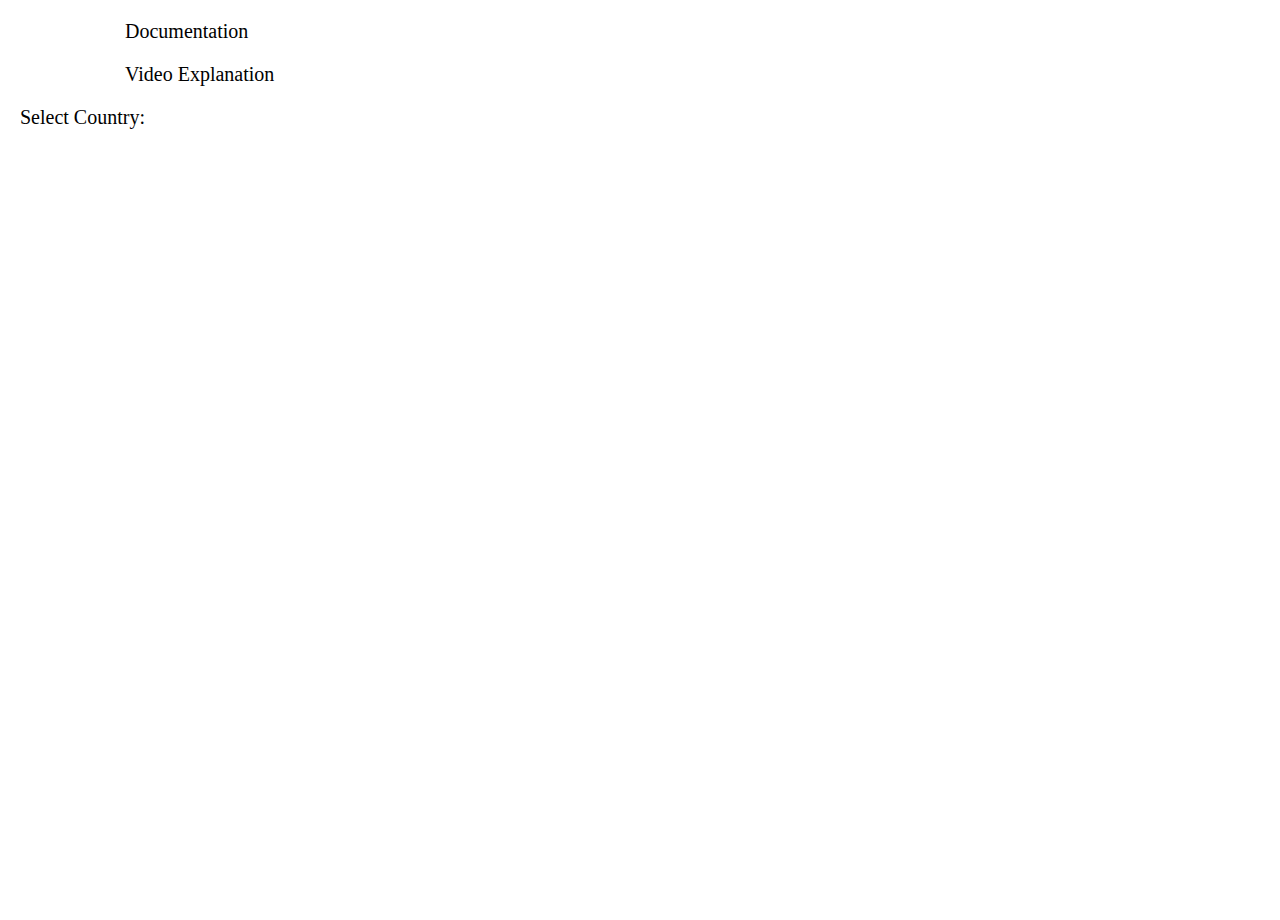
<file: index.html>
<!DOCTYPE html>
<meta charset="utf-8" />
<div class="nav">
  <a href="Documentation.html">Documentation</a>
  <a href="youtube.html">Video Explanation</a>
  <link rel="stylesheet" href="styles.css" />
</div>
<style>
  /* set the CSS */
  x` .line {
    fill: none;
    stroke-width: 2px;
  }
</style>
<div id="chart">Select Country:</div>
<div id="line"></div>
<body>
  <!-- load the d3.js library -->
  <script src="https://d3js.org/d3.v5.min.js"></script>
  <script>
    // set the dimensions and margins of the graph
    var margin = { top: 20, right: 120, bottom: 50, left: 70 },
      width = 1060 - margin.left - margin.right,
      height = 500 - margin.top - margin.bottom;

    // parse the date / time
    var parseTime = d3.timeParse("%Y-%m-%d");

    // set the ranges
    var x = d3.scaleTime().range([0, width]);
    var y = d3.scaleLinear().range([height, 0]);

    // define the 1st line
    var cases_line = d3
      .line()
      .x(function (d) {
        return x(d["Date_reported"]);
      })
      .y(function (d) {
        return y(d["Cumulative_cases"]);
      });

    // define the 2nd line
    var deaths_line = d3
      .line()
      .x(function (d) {
        return x(d["Date_reported"]);
      })
      .y(function (d) {
        return y(d["Cumulative_deaths"]);
      });

    // append the svg obgect to the body of the page
    // appends a 'group' element to 'svg'
    // moves the 'group' element to the top left margin
    var svg = d3
      .select("#line")
      .append("svg")
      .attr("width", width + margin.left + margin.right)
      .attr("height", height + margin.top + margin.bottom);

    //adding legend
    svg
      .append("circle")
      .attr("cx", width + margin.left + 20)
      .attr("cy", 10)
      .attr("r", 6)
      .style("fill", "steelblue");
    svg
      .append("circle")
      .attr("cx", width + margin.left + 20)
      .attr("cy", 30)
      .attr("r", 6)
      .style("fill", "red");
    svg
      .append("text")
      .attr("x", width + margin.left + 30)
      .attr("y", 10)
      .text("Total Cases")
      .style("font-size", "15px")
      .attr("alignment-baseline", "middle");
    svg
      .append("text")
      .attr("x", width + margin.left + 30)
      .attr("y", 30)
      .text("Total Deaths")
      .style("font-size", "15px")
      .attr("alignment-baseline", "middle");

    //add x-axis label
    svg
      .append("text")
      .attr(
        "transform",
        "translate(" +
          (width + margin.left + margin.right) / 2 +
          " ," +
          (height + margin.top + 40) +
          ")"
      )
      .style("text-anchor", "middle")
      .text("Date");

    // Get the data
    d3.csv("WHO-COVID-19-global-data.csv").then(function (data) {
      console.log(parseTime("03/01/2020"));
      // format the data
      data.forEach(function (d) {
        d["Date_reported"] = parseTime(d["Date_reported"]);
        d["Cumulative_cases"] = +d["Cumulative_cases"];
        d["Cumulative_deaths"] = +d["Cumulative_deaths"];
      });

      dataset = d3
        .nest()
        .key(function (d) {
          return d.Country;
        })
        .entries(data);
      console.log(dataset);

      var dropDown = d3
        .select("#chart")
        .append("select")
        .attr("class", "chart");

      var options = dropDown
        .selectAll("option")
        .data(dataset)
        .enter()
        .append("option");
      options
        .text(function (d) {
          return d.key;
        })
        .attr("value", function (d) {
          return d.values;
        });

      d3.select("#chart select").on("change", function (d) {
        selectedCountry = this.options[this.selectedIndex].text;
        console.log(selectedCountry);
        drawLines(data, selectedCountry);
      });

      drawLines(data, "Afghanistan");
    });

    function drawLines(data, country) {
      svg.select("g").remove();
      data = data.filter((d) => {
        return d.Country == country;
      });

      // Scale the range of the data
      x.domain(
        d3.extent(data, function (d) {
          return d["Date_reported"];
        })
      );
      y.domain([
        0,
        d3.max(data, function (d) {
          return Math.max(d["Cumulative_cases"], d["Cumulative_deaths"]);
        }),
      ]);

      g = svg
        .append("g")
        .attr("transform", "translate(" + margin.left + "," + margin.top + ")");

      //   Add the cases_line path.
      g.append("path")
        .data([data])
        .attr("class", "line")
        .attr("fill", "none")
        .style("stroke", "steelblue")
        .attr("d", cases_line);

      // Add the deaths_line path.
      g.append("path")
        .data([data])
        .attr("class", "line")
        .style("stroke", "red")
        .attr("d", deaths_line);

      // Add the X Axis
      g.append("g")
        .attr("transform", "translate(0," + height + ")")
        .call(d3.axisBottom(x));

      // Add the Y Axis
      g.append("g").call(d3.axisLeft(y));
    }
  </script>
</body>
</file>
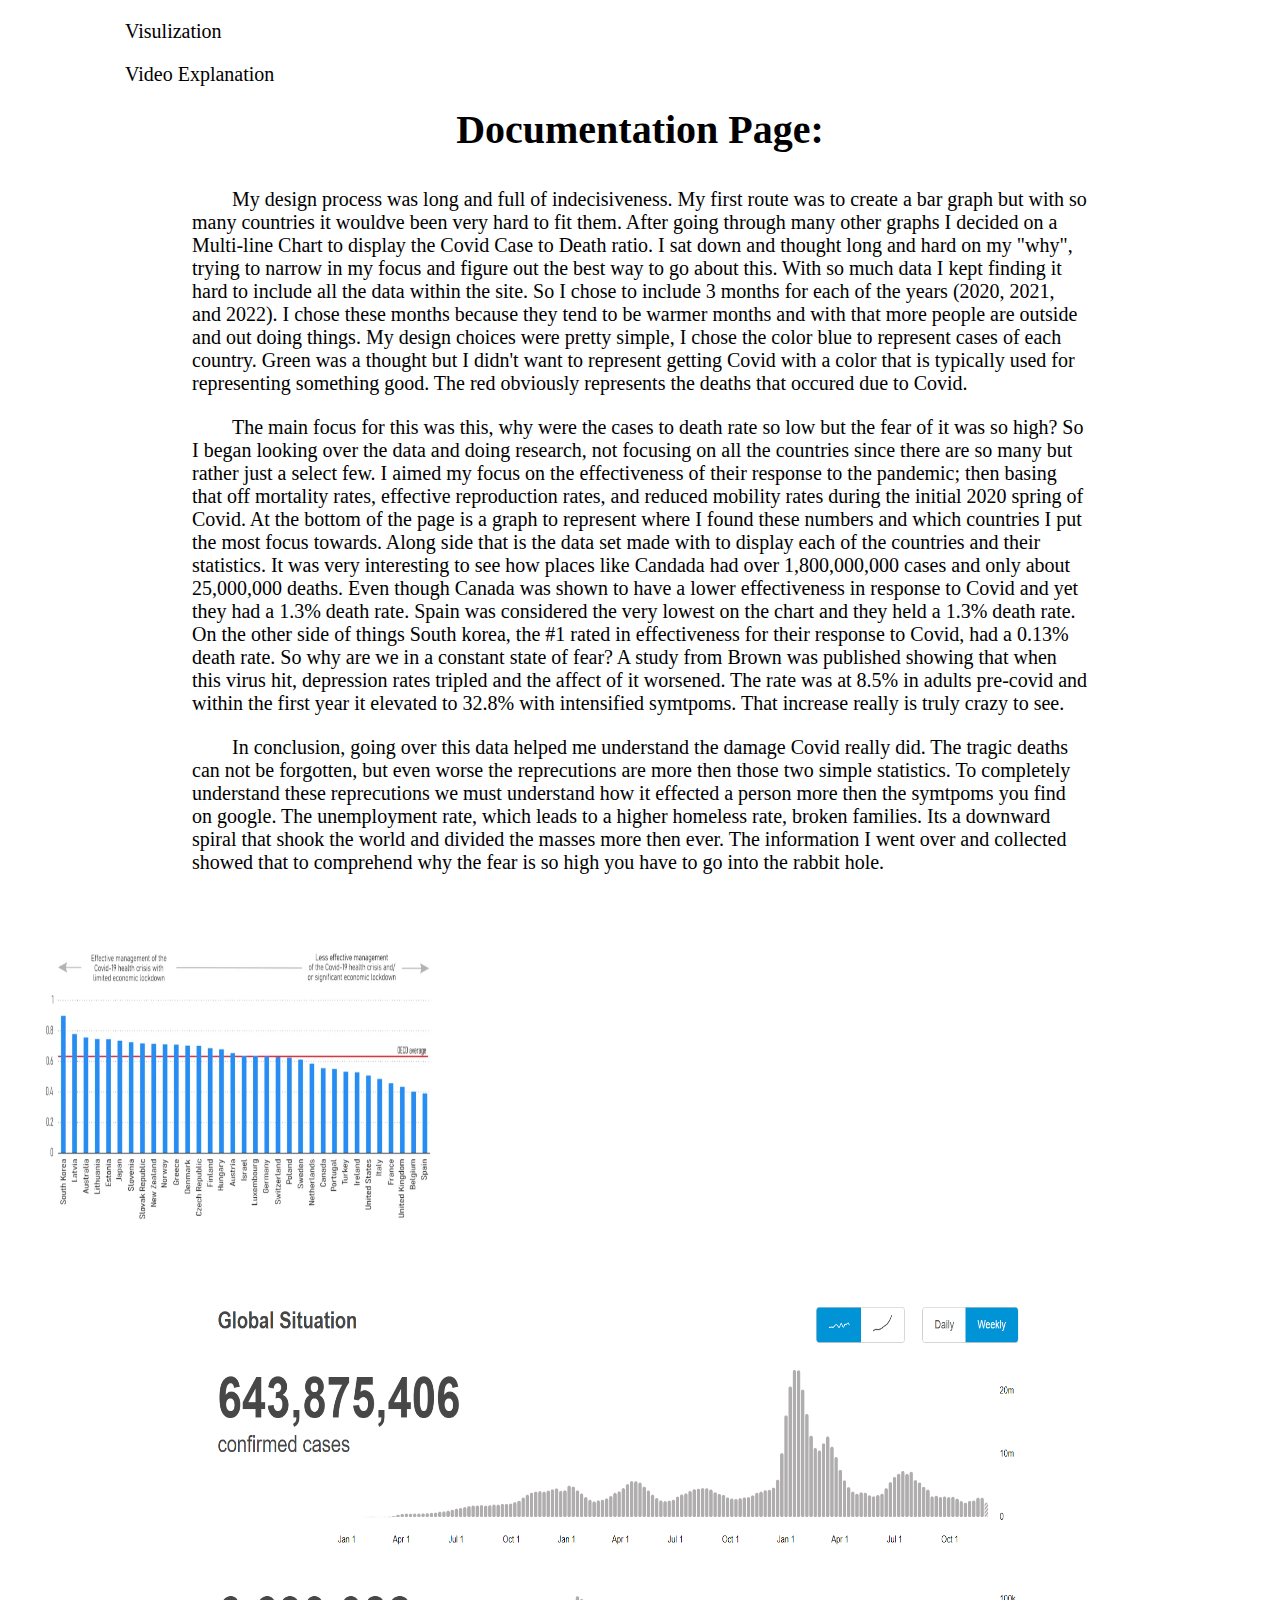
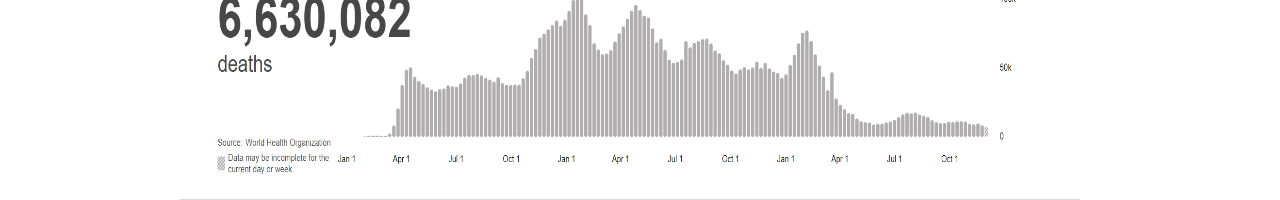
<file: Documentation.html>
<!DOCTYPE html>
<html lang="en">
<head>
    <meta charset="UTF-8">
    <meta http-equiv="X-UA-Compatible" content="IE=edge">
    <meta name="viewport" content="width=device-width, initial-scale=1.0">
    <link rel="stylesheet" href="styles.css">
    <title>Covid Case to Death ratio</title>
</head>
<body>
    <div class="animation">
        
    </div>
    <div class="nav">
        <a href="index.html">Visulization</a>
        <a href="youtube.html">Video Explanation</a>
    </div>
    <div class="design_process">
        <h2>Documentation Page:<h2>
            <div class="paragraphs">
            <p>My design process was long and full of indecisiveness. My first route was to create a bar graph but with so many countries it wouldve been very hard to fit them. After going through many other graphs I decided on a Multi-line Chart to display the Covid Case to Death ratio. I sat down and thought long and hard on my "why", trying to narrow in my focus and figure out the best way to go about this. With so much data I kept finding it hard to include all the data within the site. So I chose to include 3 months for each of the years (2020, 2021, and 2022). I chose these months because they tend to be warmer months and with that more people are outside and out doing things. My design choices were pretty simple, I chose the color blue to represent cases of each country. Green was a thought but I didn't want to represent getting Covid with a color that is typically used for representing something good. The red obviously represents the deaths that occured due to Covid.
            </p>
            <p>
            The main focus for this was this, why were the cases to death rate so low but the
            fear of it was so high? So I began looking over the data and doing research, not focusing on all the countries since there are so many but rather just a select few. I aimed my focus on the effectiveness of their response to the pandemic; then basing that off mortality rates, effective reproduction rates, and reduced mobility rates during the initial 2020 spring of Covid. At the bottom of the page is a graph to represent where I found these numbers and which countries I put the most focus towards. Along side that is the data set made with to display each of the countries and their statistics. It was very interesting to see how places like Candada had over 1,800,000,000 cases and only about 25,000,000 deaths. Even though Canada was shown to have a lower effectiveness in response to Covid and yet they had a 1.3% death rate. Spain was considered the very lowest on the chart and they held a 1.3% death rate. On the other side of things South korea, the #1 rated in effectiveness for their response to Covid, had a 0.13% death rate. So why are we in a constant state of fear? A study from Brown was published showing that when this virus hit, depression rates tripled and the affect of it worsened. The rate was at 8.5% in adults pre-covid and within the first year it elevated to 32.8% with intensified symtpoms. That increase really is truly crazy to see.
            </p>
            <p>
            In conclusion, going over this data helped me understand the damage Covid really did. The tragic deaths can not be forgotten, but even worse the reprecutions are more then those two simple statistics. To completely understand these reprecutions we must understand how it effected a person more then the symtpoms you find on google. The unemployment rate, which leads to a higher homeless rate, broken families. Its a downward spiral that shook the world and divided the masses more then ever. The information I went over and collected showed that to comprehend why the fear is so high you have to go into the rabbit hole.  
            </p>
            <p>
                <div class="example">
                <img src="img/graph.png" alt="example">
                <div class="datadash">
                    <div class='tableauPlaceholder' id='viz1670620638294' style='position: relative'><noscript><a href='#'><img alt='Covid Cases and Deaths since 2020 ' src='https:&#47;&#47;public.tableau.com&#47;static&#47;images&#47;Co&#47;Covidcasesanddeaths_16706205072890&#47;Sheet1&#47;1_rss.png' style='border: none' /></a></noscript><object class='tableauViz'  style='display:none;'><param name='host_url' value='https%3A%2F%2Fpublic.tableau.com%2F' /> <param name='embed_code_version' value='3' /> <param name='site_root' value='' /><param name='name' value='Covidcasesanddeaths_16706205072890&#47;Sheet1' /><param name='tabs' value='no' /><param name='toolbar' value='yes' /><param name='static_image' value='https:&#47;&#47;public.tableau.com&#47;static&#47;images&#47;Co&#47;Covidcasesanddeaths_16706205072890&#47;Sheet1&#47;1.png' /> <param name='animate_transition' value='yes' /><param name='display_static_image' value='yes' /><param name='display_spinner' value='yes' /><param name='display_overlay' value='yes' /><param name='display_count' value='yes' /><param name='language' value='en-US' /><param name='filter' value='publish=yes' /></object></div>                <script type='text/javascript'>                    var divElement = document.getElementById('viz1670620638294');                    var vizElement = divElement.getElementsByTagName('object')[0];                    vizElement.style.width='100%';vizElement.style.height=(divElement.offsetWidth*0.75)+'px';                    var scriptElement = document.createElement('script');                    scriptElement.src = 'https://public.tableau.com/javascripts/api/viz_v1.js';                    vizElement.parentNode.insertBefore(scriptElement, vizElement);                </script>
                </div>

                <div class="datatwo">
                    <div class='tableauPlaceholder' id='viz1670621650525' style='position: relative'><noscript><a href='#'><img alt='Sheet 2 ' src='https:&#47;&#47;public.tableau.com&#47;static&#47;images&#47;Co&#47;Covidcasesanddeaths2&#47;Sheet2&#47;1_rss.png' style='border: none' /></a></noscript><object class='tableauViz'  style='display:none;'><param name='host_url' value='https%3A%2F%2Fpublic.tableau.com%2F' /> <param name='embed_code_version' value='3' /> <param name='site_root' value='' /><param name='name' value='Covidcasesanddeaths2&#47;Sheet2' /><param name='tabs' value='no' /><param name='toolbar' value='yes' /><param name='static_image' value='https:&#47;&#47;public.tableau.com&#47;static&#47;images&#47;Co&#47;Covidcasesanddeaths2&#47;Sheet2&#47;1.png' /> <param name='animate_transition' value='yes' /><param name='display_static_image' value='yes' /><param name='display_spinner' value='yes' /><param name='display_overlay' value='yes' /><param name='display_count' value='yes' /><param name='language' value='en-US' /><param name='filter' value='publish=yes' /></object></div>                <script type='text/javascript'>                    var divElement = document.getElementById('viz1670621650525');                    var vizElement = divElement.getElementsByTagName('object')[0];                    vizElement.style.width='100%';vizElement.style.height=(divElement.offsetWidth*0.75)+'px';                    var scriptElement = document.createElement('script');                    scriptElement.src = 'https://public.tableau.com/javascripts/api/viz_v1.js';                    vizElement.parentNode.insertBefore(scriptElement, vizElement);                </script>
                </div>
            </div>
            </p>
        </div>
    </div>
    <div class="graph">
        <img src="img/global.png" alt="">
    </div>
    
<footer>
</footer>
</body>
</html>
</file>
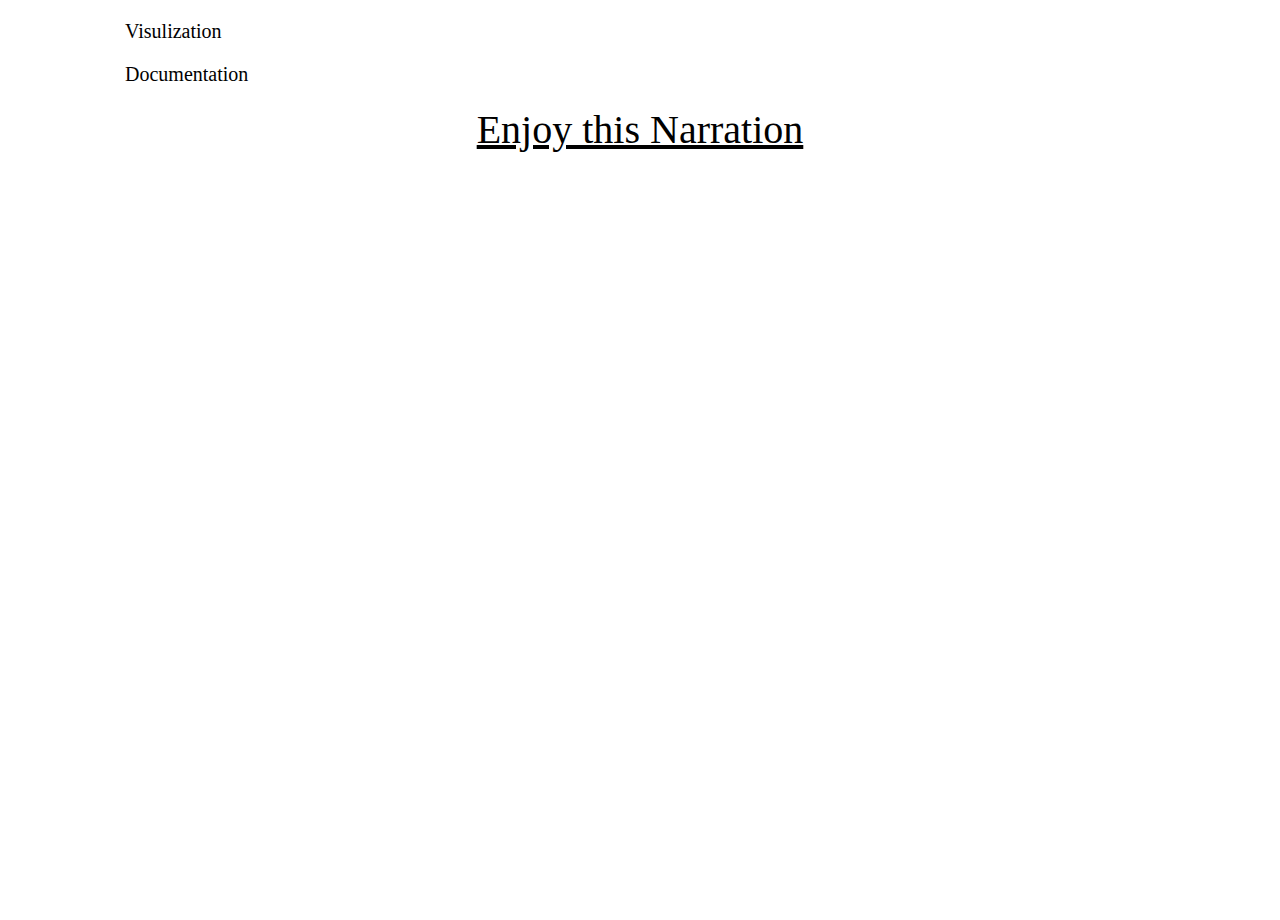
<file: youtube.html>
<!DOCTYPE html>
<html lang="en">
  <head>
    <meta charset="UTF-8" />
    <meta http-equiv="X-UA-Compatible" content="IE=edge" />
    <meta name="viewport" content="width=device-width, initial-scale=1.0" />
    <link rel="stylesheet" href="styles.css" />
    <title>Document</title>
  </head>
  <body>
    <div class="nav">
      <a href="index.html">Visulization</a>
      <a href="Documentation.html">Documentation</a>
    </div>
    <div class="link">
      <a href="https://youtu.be/4ItS60oUV8I">Enjoy this Narration</a>
    </div>
  </body>
</html>
</file>
<file: styles.css>
* {
 margin: 0;
 padding: 0;
 box-sizing: border-box;
}
html, body {
 height: 100%
}
h1, h2, h3, h4, h5, h6, p {
 margin-bottom: 16px
}

body{
    margin: 0;
}
.nav a{
    display: flex;
    font-size: 20px;
    text-decoration: none;
    margin-left: 125px;
    margin-top: 20px;
    margin-bottom: 20px;
    color: black;
    background-color: white;
}



a:hover {
color: lightskyblue;
}

.design_process {
    justify-content: center;
    align-items: center;
    flex-direction: row;
}

.design_process h2 {
    display: flex;
    justify-content: center;
    margin-bottom: 30px;
    font-size: 40px;
}

.paragraphs {
    display: flex;
    flex-direction: column;
    justify-content: center;
    align-items: center;
}

 p {
    width: 70%;
    align-items: center;
    font-size: 20px;
    font-weight: 200;
    margin-top: 5px;
    text-indent: 40px;
}

.example {
    display: flex;
    flex-direction: row;
    padding: 20px;
}

img {
    height: 299px;
    width: 400px;
}

.datadash{
    height: 300px;
    width: 400px;
}

.datatwo {
    display: flex;
    flex-direction: column;
    height: 500px;
    width: 400px;
}

#chart {
    margin-left: 20px;
    color: black;
    font-size: 20px;
}

.chart {
    margin-left: 10px;
    font-size: 15px;
    background-color: ghostwhite;
}

.graph img {
    display: flex;
    height: 500px;
    width: 900px;
    position: absolute;
    top: 1300px;
    left: 180px;
}

.link a {
    font-size: 40px;
    color: black;
    display: flex;
    justify-content: center;
}
</file>
